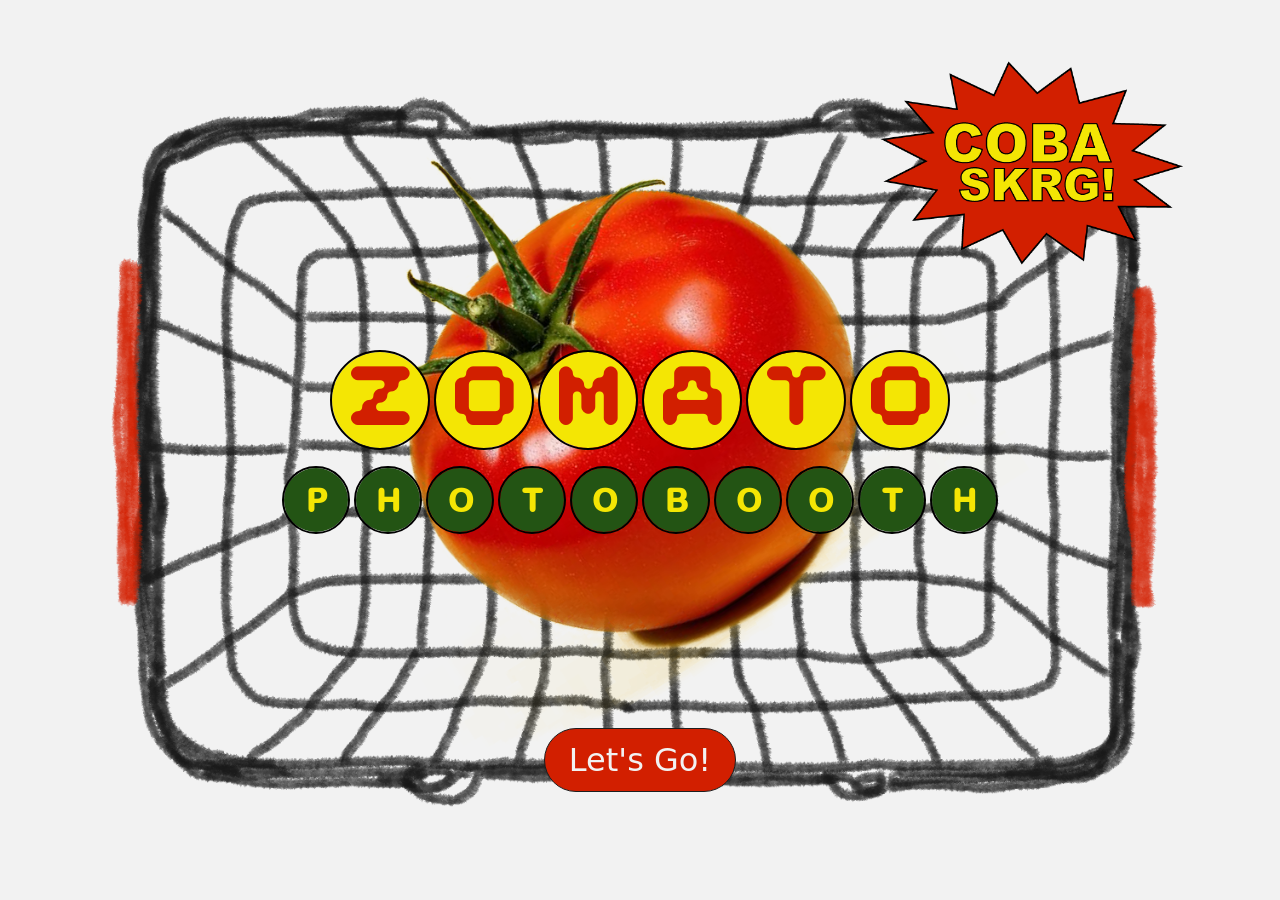
<file: index.html>
<!DOCTYPE html>
<html lang="en">
<head>
  <meta charset="UTF-8">
  <meta name="viewport" content="width=device-width, initial-scale=1.0">
  <title>Zomato Photobooth</title>
  <link rel="stylesheet" href="Stylesheets/landing.css"/>
  <link rel="icon" href="Assets/favicon-tomato.png" type="image/x-icon"/>
</head>
<body>
  <div class="blip">
    <img src="Assets/blip.png" alt="coba sekarang">
  </div>
  <div class="photo">
    <img src="Assets/p1.jpg" id="foto1" alt="">
    <img src="Assets/p2.jpg" id="foto2" alt="">
    <img src="Assets/p3.jpg" id="foto3" alt="">
    <img src="Assets/p4.jpg" id="foto4" alt="">
  </div>
  <h1 class="floating-title">
  <span style="--i:0">Z</span>
  <span style="--i:1">O</span>
  <span style="--i:2">M</span>
  <span style="--i:3">A</span>
  <span style="--i:3">T</span>
  <span style="--i:4">O</span>
</h1>
  <h2 class="floating2-title uppercase">
  <span style="--i:0">p</span>
  <span style="--i:1">h</span>
  <span style="--i:2">o</span>
  <span style="--i:3">t</span>
  <span style="--i:3">o</span>
  <span style="--i:4">b</span>
  <span style="--i:3">o</span>
  <span style="--i:3">o</span>
  <span style="--i:3">t</span>
  <span style="--i:1">h</span>
</h2>
  <div class="button-container">
    <button id="select-button">Let's Go!</button>
  </div>
  <script src="Javascript/landing.js"></script>
</body>
</html>
</file>
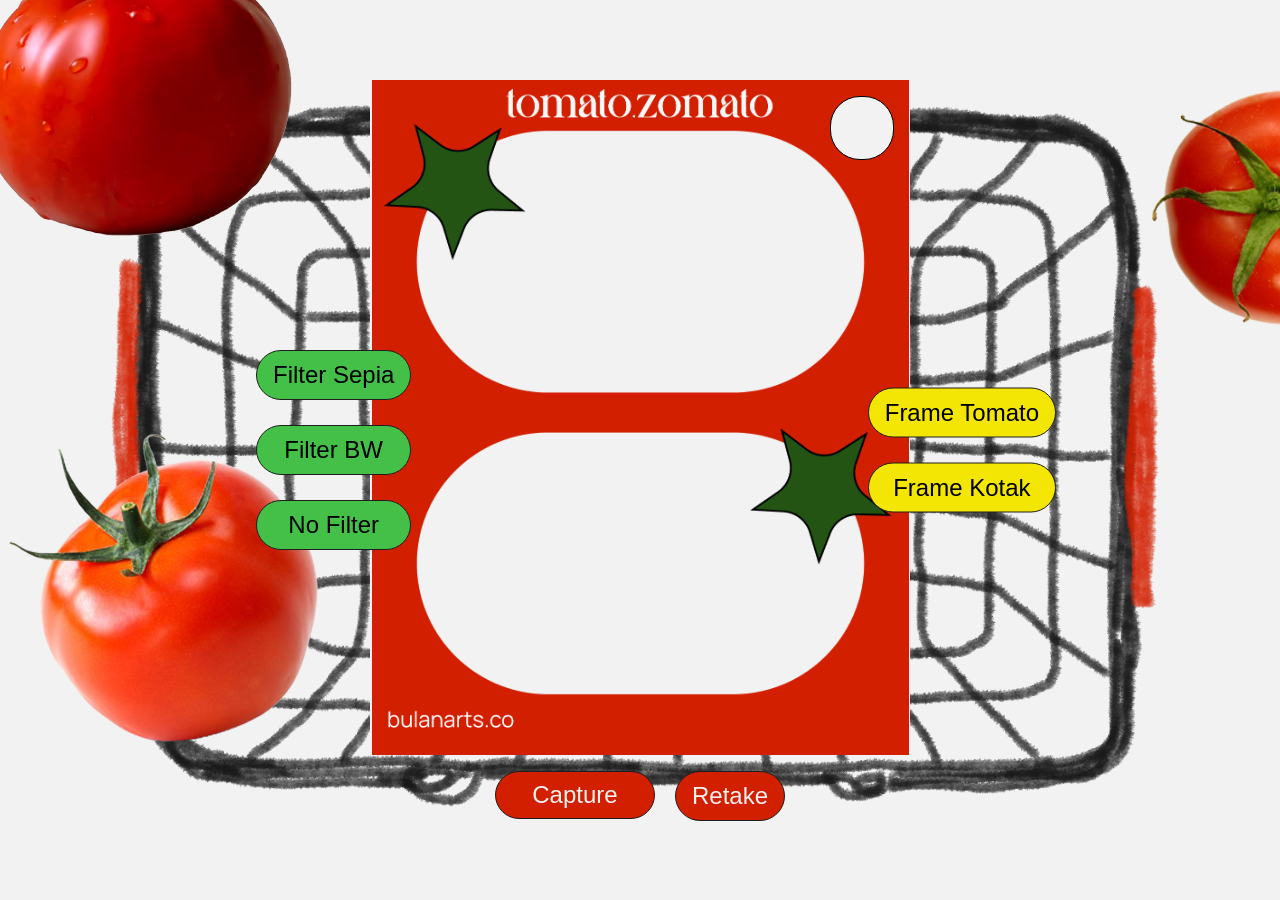
<file: camera.html>
<!DOCTYPE html>
<html lang="en">
<head>
    <meta charset="UTF-8">
    <meta name="viewport" content="width=device-width, initial-scale=1.0">
    <title>mari bergaya</title>
    <link rel="stylesheet" href="Stylesheets/camera.css"/>
    <link rel="icon" href="Assets/favicon-tomato.png" type="image/x-icon"/>
</head>
<body>
    <!--<div class="logo">
        <img src="Assets/favicon-tomato.png" alt="Logo">
    </div>!-->
    <div class="tomato">
        <img src="Assets/toma1.png" class="tom1" alt="">
        <img src="Assets/tomat2.png" class="tom2" alt="">
        <img src="Assets/tomat3.png" class="tom3" alt="">
    </div>
    <div class="photobooth-container">
        <div class="countdown-timer"></div>
        <canvas id="finalCanvas" width="1176" height="1470"></canvas>
        <video id="liveVideo" autoplay playsinline muted></video>
        <img class="frame-overlay" src="Assets/tomatoframe-01.png" alt="Frame1">
    </div>
    <div class="controls">
        <button id="takePhoto">Capture</button>
        <button id="retakeBtn">Retake</button>
        <button id="readyButton" disabled style="display: none;">Ready</button>
        <!--<button id="downloadBtn">Download</button>!-->
    </div>
    <div class="filter">
        <button id="filter1Btn">Filter Sepia</button>
        <button id="filter2Btn">Filter BW</button>
        <button id="filter0Btn">No Filter</button> 
    </div>
    <div class="frame">
        <button id="frame1Btn">Frame Tomato</button>
        <button id="frame2Btn">Frame Kotak</button>
    </div>
    <script src="Javascript/camera.js"></script>
</body>
</html>
</file>
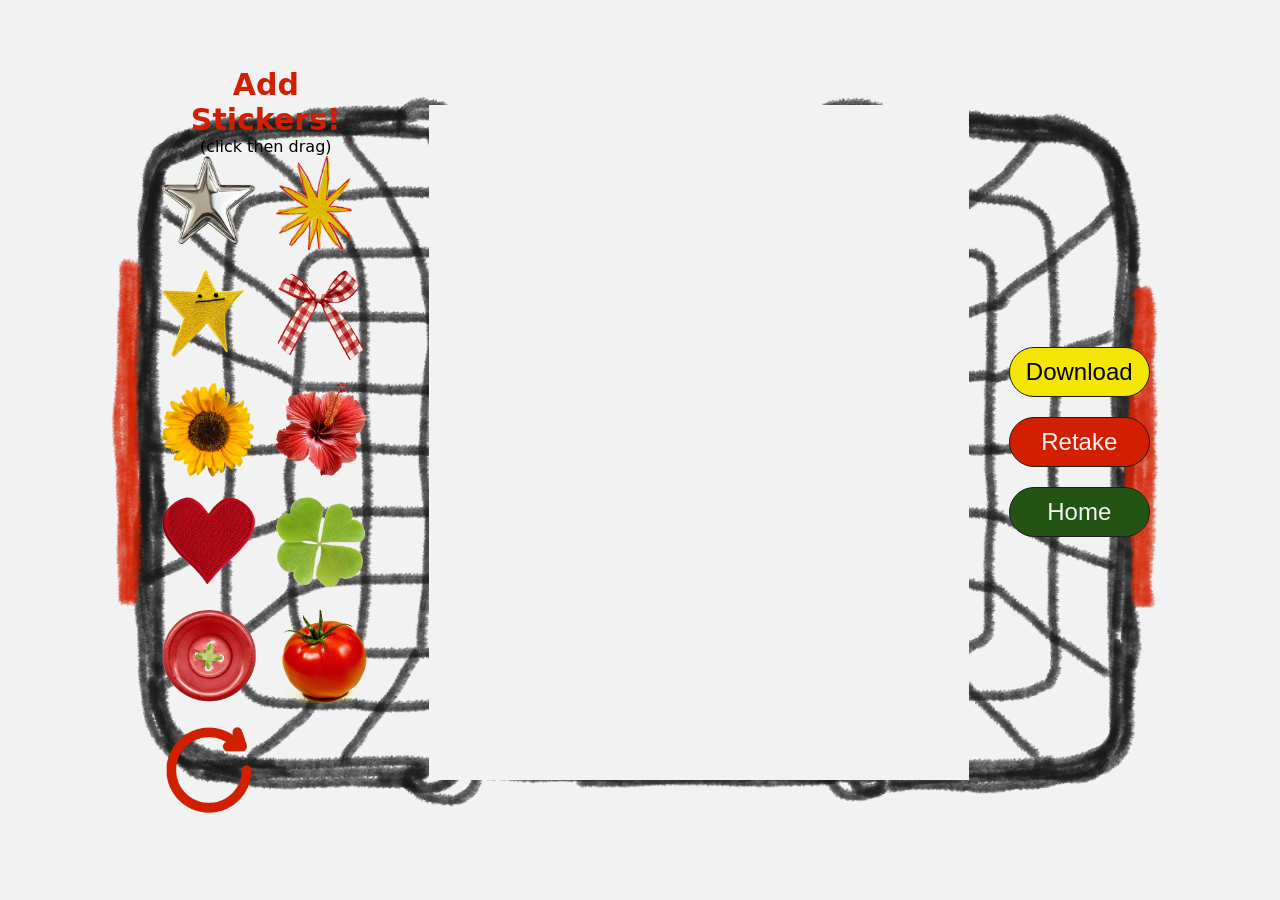
<file: finish.html>
<!DOCTYPE html>
<html lang="en">
<head>
    <meta charset="UTF-8">
    <meta name="viewport" content="width=device-width, initial-scale=1.0">
    <title>Tadaaa.. finish</title>
    <link rel="stylesheet" href="Stylesheets/finish.css"/>
    <link rel="icon" href="Assets/favicon-tomato.png" type="image/x-icon"/>
</head>
<body>
    <div class="heading-content">
        <div class="menu-header" style="display:none"></div>
        <div class="sticker-container">
            <h1>Add Stickers!</h1>
            <p>(click then drag)</p>
            <div class="stickers-btns">
                <button id="addStar1" class="sticker-btn star1-btn">Add Star</button>
                <button id="addStar2" class="sticker-btn star2-btn">Add Star</button>
                <button id="addStar3" class="sticker-btn star3-btn">Add Star</button>
                <button id="addPita" class="sticker-btn pita-btn">Add Pita</button>
                <button id="addFlower" class="sticker-btn flower-btn">Add Flower</button>
                <button id="addFlower2" class="sticker-btn flower2-btn">Add Flower</button>
                <button id="addHeart" class="sticker-btn heart-btn">Add Heart</button>
                <button id="addClover" class="sticker-btn clover-btn">Add Clover</button>
                <button id="addButton" class="sticker-btn button-btn">Add Button</button>
                <button id="addTomato" class="sticker-btn tomato-btn">Add Tomato</button>
                <button id="reset" class="sticker-btn reset-btn">Reset</button>

            </div>
        </div>
    </div>
    <div class="photobooth-container">
        <div id="canvasContainer">
        <canvas id="finalCanvas" width="1176" height="1478"></canvas>
    </div>
    </div>
    <div class="buttonContainer">
        <button id="downloadBtn">Download</button>
        <button id="retakeBtn">Retake</button>
        <button id="homeBtn">Home</button>
    </div>
    <script type="module" src="Javascript/finish.js"></script>
</body>
</html>
</file>
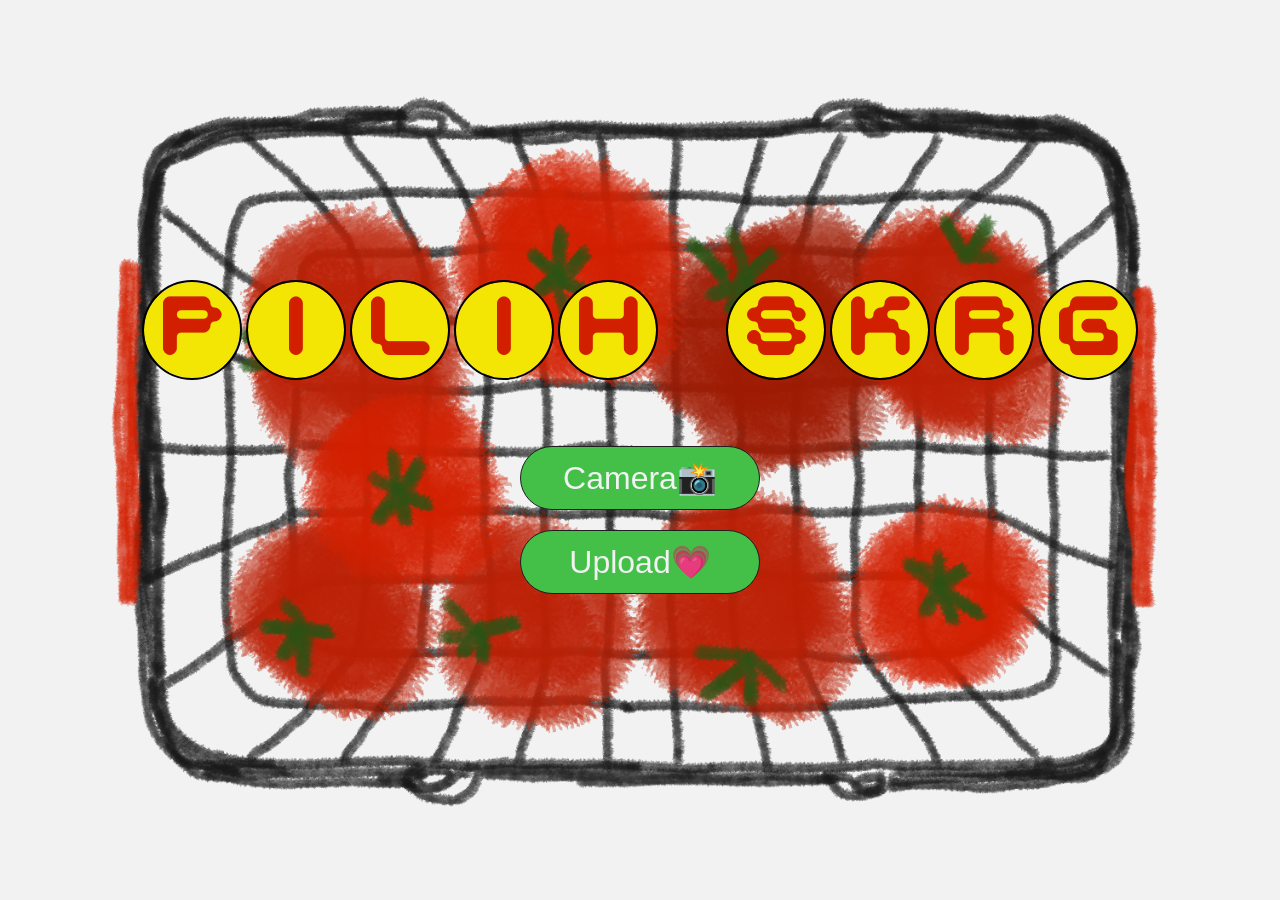
<file: menu.html>
<!DOCTYPE html>
<html lang="en">
<head>
    <meta charset="UTF-8">
    <meta name="viewport" content="width=device-width, initial-scale=1.0">
    <title>Pilih sekarang!</title>
  <link rel="stylesheet" href="Stylesheets/menu.css"/>
  <link rel="icon" href="Assets/favicon-tomato.png" type="image/x-icon"/>
</head>
<body>
    <div class="menu-container">
        <h1 class="floating-title uppercase">
            <span style="--i:0">p</span>
            <span style="--i:1">i</span>
            <span style="--i:2">l</span>
            <span style="--i:3">i</span>
            <span style="--i:3">h</span>
            <span style="--i:4; margin-left: 4rem">s</span>
            <span style="--i:3">k</span>
            <span style="--i:3">r</span>
             <span style="--i:1">g</span>
        </h1>
        <div class="menu-item">
            <button id="menu-camera-button">Camera📸</button>
            <button id="menu-upload-button">Upload💗</button>
        </div>
    </div>
    <script src="Javascript/menu.js"></script>
</body>
</html>
</file>
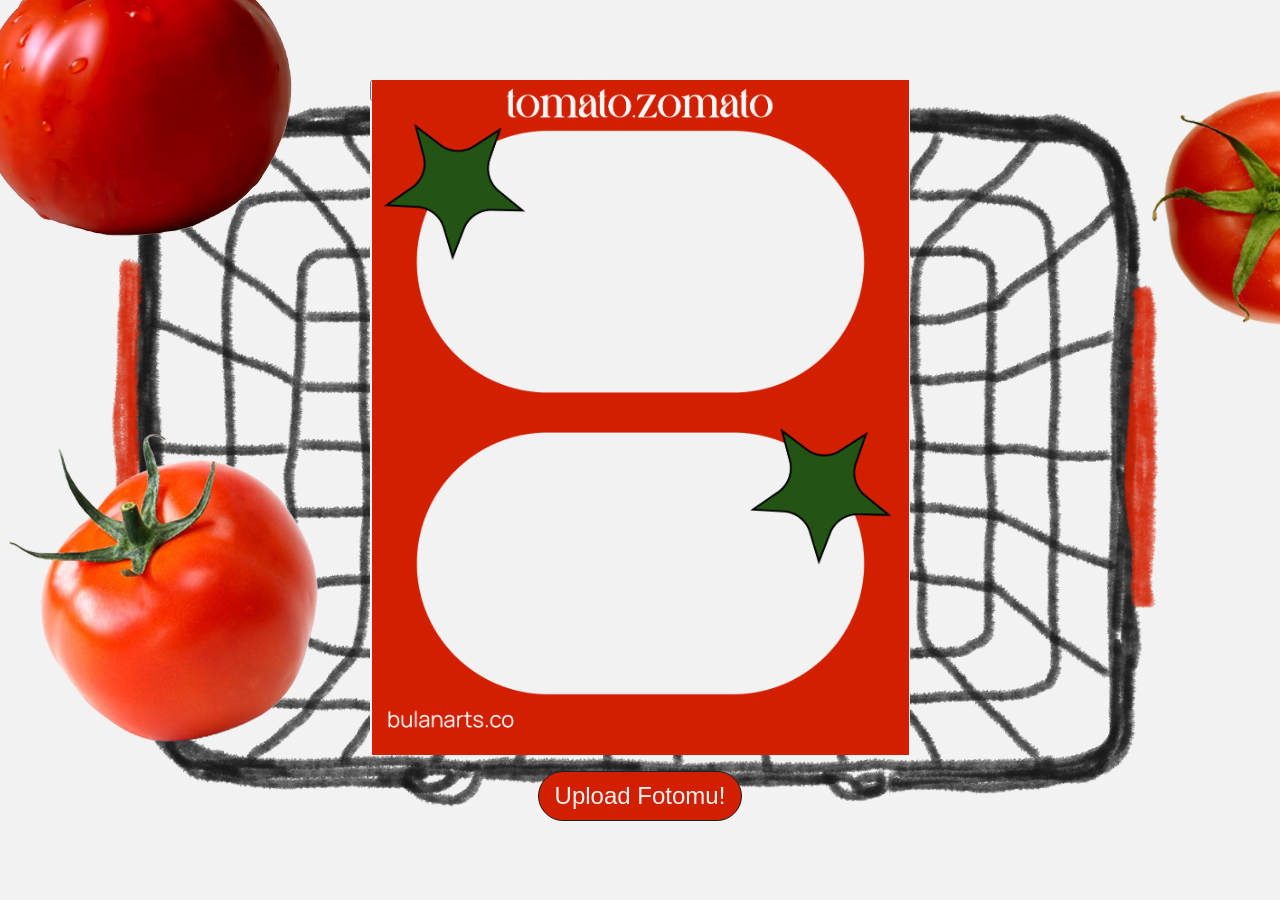
<file: upload.html>
<!DOCTYPE html>
<html lang="en">
<head>
    <meta charset="UTF-8">
    <meta name="viewport" content="width=device-width, initial-scale=1.0">
    <title>upload fotomu</title>
    <link rel="stylesheet" href="Stylesheets/camera.css"/>
    <link rel="icon" href="Assets/favicon-tomato.png" type="image/x-icon"/>
</head>
<body>
    <div class="tomato">
        <img src="Assets/toma1.png" class="tom1" alt="">
        <img src="Assets/tomat2.png" class="tom2" alt="">
        <img src="Assets/tomat3.png" class="tom3" alt="">
    </div>
    <div class="photobooth-container">
        <canvas id="finalCanvas" width="1176" height="1470"></canvas>
        <!--hidden file input-->
        <input type="file" id="uploadPhotoInput" accept="image/*"/>
        <img class="frame-overlay" src="Assets/tomatoframe-01.png" alt="frame overlay" />
    </div>


    <div class="controls">
        <button id="uploadPhoto">Upload Fotomu!</button>
        <button id="readyButton" disabled style="display: none;">Edit fotomu!</button>
        <button id="downloadBtn" style="display: none;">Download</button>
    </div>


    <script src="Javascript/upload.js"></script>
    
</body>
</html>
</file>
<file: Stylesheets/landing.css>
:root{
    --white: #f2f2f2;
    --red: rgb(255,68,4);
    --tomato:rgb(210,31,0);
    --black: #1e1e1e;
    --cream: rgb(222,218,207);
    --green: rgb(35,84,20);
    --green2:rgb(68,192,73);
    --yellow: rgb(244,230,4);

    --container-width: 500px;
    --container-aspect-ratio: 604 / 574;
}
@font-face {
  font-family: 'h2';
  src: url('../Assets/arial.ttf') format('truetype');
  font-weight: normal;
  font-style: normal;
}
@font-face {
  font-family: 'h1';
  src: url('../Assets/IntraNet.otf') format('opentype');
  font-weight: normal;
  font-style: normal;
}
*{
    box-sizing: border-box;
    margin: 0;
    padding: 0;
}


body{
    background-color: var(--white);
    display: flex;
    flex-direction: column;
    align-items: center;
    justify-content: center;
    min-height: 100vh;
    padding-top: 1rem;
    padding-bottom: 2rem;
    font-family: system-ui, -apple-system, BlinkMacSystemFont, 'Segoe UI', Roboto, Oxygen, Ubuntu, Cantarell, 'Open Sans', 'Helvetica Neue', sans-serif;
    background-image: url('../Assets/keranjang2.png');
    background-size: 100% auto; /* fills entire element, cropping if needed, maintains aspect ratio */
    background-position: center;
    background-repeat: no-repeat;
    gap: 20px;
}

.button-container{
    padding: 0.5rem;
    display: flex;
    justify-content: center;
    align-items: center;
    position: absolute;
    bottom: 100px;
    left: 50%;
    transform: translateX(-50%);
}
button{
    color: var(--white);
    font-family: system-ui, -apple-system, BlinkMacSystemFont, 'Segoe UI', Roboto, Oxygen, Ubuntu, Cantarell, 'Open Sans', 'Helvetica Neue', sans-serif;
    font-size: 2rem;
    font-weight: 400;
    background-color: var(--tomato);
    border: 1px solid #1e1e1e;
    border-radius: 0.5rem;
    text-align: center;
    transition: transform 0.2s ease-in-out;
    border-radius: 35px;
    bottom: 20px;
}

@keyframes glow {
  0%, 100% { box-shadow: 0 0 5px var(--tomato); }
  50% { box-shadow: 0 0 20px var(--tomato); }
}

@keyframes pulse {
  0%, 100% { transform: scale(1); }
  50% { transform: scale(1.1); }
}
button { animation: pulse 1.5s ease-in-out infinite,glow 1.5s ease-in-out infinite }

button:hover{
    transform: scale(1.05);
    background-color: var(--red);
}

#select-button{
    display: flex;
    justify-content: center;
    align-items: center;
    gap: 0.56rem;
    width: 12rem;
    height: 4rem;
    padding: 0.5rem 1rem;
}
h1{
    font-family: 'h1';
}
h2{
    font-family: 'h2';
}
.floating-title {
  display: flex;
  gap: 0.5rem;
}

.floating-title span {
  display: flex;
  align-items: center;
  justify-content: center;
  width: 6rem;
  height: 6rem;
  border-radius: 50%;
  background-color: var(--yellow);
  outline: 2px solid #000;
  color: var(--tomato);
  font-size: 4rem;
  font-weight: bold;
  animation: float 2s ease-in-out infinite;
  animation-delay: calc(var(--i) * 0.15s);
  padding-top: 0.7rem;
}

.floating2-title {
  display: flex;
  gap: 0.5rem;
}

.floating2-title span {
  display: flex;
  align-items: center;
  justify-content: center;
  width: 4rem;
  height: 4rem;
  border-radius: 50%;
  background-color: var(--green);
  outline: 2px solid #000;
  color: var(--yellow);
  font-size: 2rem;
  font-weight: bold;
  animation: float 2s ease-in-out infinite;
  animation-delay: calc(var(--i) * 0.15s);
}
.uppercase{
    text-transform: uppercase;
}
@keyframes float {
  0%, 100% { transform: translateY(0); }
  50% { transform: translateY(-15px); }
}

.blip {
  width: 100px;
  height: 60px;
  transform: scale(0.6);
  background-color: transparent;
  animation: blip 0.8s steps(1) infinite;
  position: fixed;
  top: 10px;
  right: 20rem;
}

.photo {
  width: 1280px;
  height: auto;
  position: fixed;
  top: 0;
  left: 0;
  pointer-events: none;
  z-index: -1;

}
@keyframes appear {
  0%, 5% { opacity: 0; }
  10%, 70% { opacity: 1; }
  75%, 100% { opacity: 0; }
}

.photo img {
  opacity: 0;
  animation: appear 10s ease-in-out infinite;
}

#foto1 { animation-delay: 0s; }
#foto2 { animation-delay: 1.5s; }
#foto3 { animation-delay: 3s; }
#foto4 { animation-delay: 4.5s; }

.photo img {
  width: 1280px;
  height: auto;
  background-color: transparent;
  position: absolute;
  transform: scale(0.3);
  transform-origin: top left;

}

#foto1 { 
  animation-delay: 0s; 
  transform: scale(0.18);
  top: 150px;
  left: 50px;

}
#foto2 { 
  animation-delay: 1.5s;
  transform: scale(0.18);
  top: 300px;
  left: 1150px;

}
#foto4 { 
  animation-delay: 3s; 
  transform: scale(0.15);
  top: 600px;
  left: 1000px;

}
#foto3 { 
  animation-delay: 4.5s;
  transform: scale(0.17);
  top: 550px;
  left: 180px;

}

@keyframes blip {
  0%, 49% { opacity: 1; }
  50%, 100% { opacity: 0; }
}






/*phone*/
@media screen and (max-width: 600px){
:root{
    --container-width:320px;
}

button{
    font-size:1.4rem;
}
#select-button{
    width: 9rem;
    height: 3rem;
}
}

@media screen and (min-width: 601px) and (max-width: 1024px) {
  /* iPad styles */
  :root{
    --container-width:380px;
}
button{
    font-size:1.4rem;
    margin-bottom: 3rem;
}
#select-button{
    width: 9rem;
    height: 3rem;
}
}
</file>
<file: Stylesheets/camera.css>
:root{
    --white: #f2f2f2;
    --red: rgb(255,68,4);
    --tomato:rgb(210,31,0);
    --black: #000000;
    --cream: rgb(222,218,207);
    --green: rgb(68,192,73);
    --green2:rgb(83, 242, 88);
    --yellow: rgb(255, 243, 74);
    --yellow2:rgb(244,230,4);

    --container-width: 500px;
    --container-aspect-ratio: 604 / 574;
}

*{
    box-sizing: border-box;
    margin: 0;
    padding: 0;
}


body{
    background-color: var(--white);
    display: flex;
    flex-direction: column;
    align-items: center;
    justify-content: center;
    min-height: 100vh;
    padding-top: 1rem;
    padding-bottom: 2rem;
    font-family: system-ui, -apple-system, BlinkMacSystemFont, 'Segoe UI', Roboto, Oxygen, Ubuntu, Cantarell, 'Open Sans', 'Helvetica Neue', sans-serif;
    background-image: url('../Assets/keranjang.png');
    background-size: cover; /* fills entire element, cropping if needed, maintains aspect ratio */
    background-position: center;
    background-repeat: no-repeat;
}
.photobooth-container {
    position: relative;
    display: inline-block;
    width: 60vmin;
    max-width: 588px;
    aspect-ratio: 588/735;
    background-color: var(--white);
    overflow: visible; /* Changed from hidden */
}

#liveVideo {
    position: absolute;
    top: 0;
    left: 0;
    width: 100%;
    height: 100%;
    object-fit: cover;
    object-position: center 50%;
    transform: scaleX(-1);
    z-index: 0;
    display: none;
}

#finalCanvas {
    position: absolute;
    top: 0;
    left: 0;
    width: 100%;
    height: auto;
    object-fit: cover;
    z-index: 1;
    display: block;
    background: transparent;
}

.frame-overlay {
    position: absolute;
    top: 0;
    left: 0;
    width: 100%;
    height: 100%; /* Changed from auto */
    object-fit: contain;
    pointer-events: none;
    z-index: 2;
    display: block; /* Make sure it's visible */
}

/* Fix button positioning */
.frame {
    position: fixed; /* Changed from absolute */
    right: 14rem;
    top: 50%;
    transform: translateY(-50%);
    display: flex;
    flex-direction: column;
    align-items: left;
    justify-content: center;
    gap: 25px;
    z-index: 100;
}

.filter {
    position: fixed; /* Changed from absolute */
    left: 16rem;
    top: 50%;
    transform: translateY(-50%);
    display: flex;
    flex-direction: column;
    align-items: left;
    justify-content: center;
    gap: 25px;
    z-index: 10;
}
#filter1Btn,#filter2Btn,#filter0Btn{
    background-color: var(--green);
    color: var(--black);
}
#filter1Btn:hover,#filter2Btn:hover,#filter0Btn:hover{
    background-color: var(--green2);
    color: var(--black);
}
#frame1Btn,#frame2Btn{
    background-color: var(--yellow2);
    color: var(--black);
}
#frame1Btn:hover,#frame2Btn:hover{
    background-color: var(--yellow);
    color: var(--black);
}
button{
    padding: 10px 16px;
    font-size: 1.5rem;
    cursor: pointer;
    color: var(--white);
    font-weight: 400;
    background-color: var(--tomato);
    border: 1px solid #1e1e1e;
    border-radius: 30px;
    text-align: center;
    transition: transform 0.2s ease-in-out;
    
}

button:hover{
    transform: scale(1.05);
    background-color: var(--red);
}
.controls{
    display: flex;
    justify-content: center;
    position: relative;
    bottom: -1rem;
    gap: 20px;
}
#takePhoto{
    display: flex;
    justify-content: center;
    align-items: center;
    gap: 1rem;
    width: 10rem;
    height: 3rem;
    padding: 0.5rem 1rem;
    background-color: var(--tomato);
}

#takePhoto:hover{
  background-color: var(--red);
}
.countdown-timer {
    position: absolute;
    top: 1rem;
    right: 1rem;
    z-index: 100;
    display: flex;
    align-items: center;
    justify-content: center;
    width: 4rem;
    height: 4rem;
    border-radius: 30px;
    background: var(--white);
    color: var(--black);
    font-size: 3rem;
    font-weight: 700;
    border: 1px solid var(--black);
    font-family: system-ui, -apple-system, BlinkMacSystemFont, 'Segoe UI', Roboto, Oxygen, Ubuntu, Cantarell, 'Open Sans', 'Helvetica Neue', sans-serif;
}

.countdown-timer.hidden {
    display: none !important;
}

/* Video filters */
#liveVideo.filter-none {
    filter: none;
}

#liveVideo.filter-sepia {
    filter: sepia(100%) saturate(120%) hue-rotate(-8deg) brightness(75%) contrast(120%);
}

#liveVideo.filter-bw {
    filter: grayscale(100%) saturate(120%) brightness(105%) contrast(120%);
}
.tomato{
    position: fixed;
    top: 0;
    left: 0;
}
.tom1,.tom2,.tom3{
    position: absolute;
}
.tom1{
top: -100px;
left: -40px;
}
.tom2{
top: 400px;
}
.tom3{
top: 22px;
left: 1100px;
}

@keyframes wiggle {
  0%, 100% { transform: scale(0.5) rotate(0deg); }
  25% { transform: scale(0.5) rotate(-5deg); }
  75% { transform: scale(0.5) rotate(5deg); }
}
.tom1{animation: wiggle 0.6s ease-in-out infinite;}
@keyframes thrown {
  0%, 100% { transform: scale(1); }
  25% { transform: scale(1.04); }
  75% { transform: scale(1.05); }
}
.tom3 { animation: thrown 1s ease-in-out infinite; }

@keyframes bounce {
  0%, 100% { transform: translateY(0); }
  50% { transform: translateY(-10px); }
}
.tom2 { animation: bounce 0.8s ease-in-out infinite; }




/*
.photobooth-container::after {
  content: '';
  position: absolute;
  top: 0; left: 0;
  width: 100%; height: 100%;
  background-image: url('/photob/Assets/grain.jpg');
  background-size: cover;
  opacity: 0.15;
  mix-blend-mode: overlay;
  pointer-events: none;
  z-index: 5;
}

.photobooth-container::before {
  content: '';
  position: absolute;
  top: 0; left: 0;
  width: 100%; height: 100%;
  background: radial-gradient(ellipse at center, transparent 50%, rgba(0,0,0,0.4) 100%);
  pointer-events: none;
  z-index: 4;
}*/
</file>
<file: Stylesheets/finish.css>
:root{
    --white: #f2f2f2;
    --red: rgb(255,68,4);
    --tomato:rgb(210,31,0);
    --black: #000000;
    --cream: rgb(222,218,207);
    --green: rgb(35,84,20);
    --green2:rgb(68,192,73);
    --yellow: rgb(244,230,4);

    --container-width: 500px;
    --container-aspect-ratio: 604 / 574;
}

*{
    box-sizing: border-box;
    margin: 0;
    padding: 0;
}


body{
    background-color: var(--white);
    display: flex;
    flex-direction: row;
    align-items: center;
    justify-content: center;
    min-height: 100vh;
    padding-top: 1rem;
    padding-bottom: 2rem;
    font-family: system-ui, -apple-system, BlinkMacSystemFont, 'Segoe UI', Roboto, Oxygen, Ubuntu, Cantarell, 'Open Sans', 'Helvetica Neue', sans-serif;
    background-image: url('../Assets/keranjang.png');
    background-size: cover; /* fills entire element, cropping if needed, maintains aspect ratio */
    background-position: center;
    background-repeat: no-repeat;
    gap: 40px;
}
h1{
  font-size: 30px;
  text-align: center;
  color: var(--tomato);
}
p{
  text-align: center;
}
.sticker-container {
  width: 80%;
  margin-left: 2rem;
}
.photobooth-container {
    position: relative;
    display: inline-block;
    width: 60vmin;
    max-width: 588px;
    aspect-ratio: 588/735;
    background-color: var(--white);
    overflow: visible;
}
.stickers-btns{
  display: grid;
  grid-template-columns: repeat(2, 1fr);
  gap: 20px;

}

.sticker-btn {
  width: 100%; /* remove the 45% */
}
.buttonContainer{
    display: flex;
    flex-direction: column;
    align-items: left;
    gap: 20px;
}
#finalCanvas {
    position: absolute;
    top: 0;
    left: 0;
    width: 100%;
    height: auto;
    object-fit: cover;
    z-index: 1;
}

.frame-overlay {
    position: absolute;
    top: 0;
    left: 0;
    width: 100%;
    height: 100%;
    object-fit: contain;
    pointer-events: none;
    z-index: 2;
    display: block;
}

button{
    padding: 10px 16px;
    font-size: 1.5rem;
    cursor: pointer;
    color: var(--white);
    font-weight: 400;
    background-color: var(--tomato);
    border: 1px solid #1e1e1e;
    border-radius: 30px;
    text-align: center;
    transition: transform 0.2s ease-in-out;
    
}

button:hover{
    transform: scale(1.1);
}
#homeBtn{
    background-color: var(--green);
}
.sticker-btn {
  aspect-ratio: 1/1;
  background-size: cover;
  background-position: center;
  background-color: transparent;
  border: none;
  outline: none;
  cursor: pointer;
  margin: 0;
  font-size: 0;
  padding-left: 1vw;
  padding-right: 1vw;
}

@keyframes glow {
  0%, 100% { filter: drop-shadow(0 0 5px var(--tomato)); }
  50% { filter: drop-shadow(0 0 20px var(--tomato)); }
}
@keyframes pulse {
  0%, 100% { transform: scale(1); }
  50% { transform: scale(1.1); }
}
/*
.star1-btn:hover, .star2-btn:hover, .star3-btn:hover, .pita-btn:hover, .flower-btn:hover, .flower2-btn:hover, .heart-btn:hover, .clover-btn:hover, .button-btn:hover, .tomato-btn:hover{ 
  animation: pulse 1.5s ease-in-out infinite, glow 1.5s ease-in-out infinite;
}*/

.star1-btn{background-image: url("../Assets/sticker_star1.png");}
.star2-btn{background-image: url("../Assets/sticker_star2.png");}
.star3-btn{background-image: url("../Assets/sticker_star3.png");}
.pita-btn{background-image: url("../Assets/sticker_pita.png");}
.flower-btn{background-image: url("../Assets/sticker_flower.png");}
.flower2-btn{background-image: url("../Assets/sticker_flower2.png");}
.heart-btn{background-image: url("../Assets/sticker_heart.png");}
.clover-btn{background-image: url("../Assets/sticker_clover.png");}
.button-btn{background-image: url("../Assets/sticker_button.png");}
.tomato-btn{background-image: url("../Assets/sticker_tomato.png");}

.reset-btn{background-image: url("../Assets/sticker_reset.png");}

.reset-btn:hover {
  transform: rotate(90deg);
  transition: transform 0.4s ease-in-out;
}

.reset-btn {
  transition: transform 0.4s ease-in-out;
}

.reset-btn:hover {
  transform: rotate(90deg);
}

#downloadBtn{
  background-color: var(--yellow);
  color: var(--black);
}
</file>
<file: Stylesheets/menu.css>
:root{
    --white: #f2f2f2;
    --red: rgb(255,68,4);
    --tomato:rgb(210,31,0);
    --black: #1e1e1e;
    --cream: rgb(222,218,207);
    --green: rgb(35,84,20);
    --green2:rgb(68,192,73);
    --yellow: rgb(244,230,4);

    --container-width: 500px;
    --container-aspect-ratio: 604 / 574;
}
@font-face {
  font-family: 'h2';
  src: url('../Assets/arial.ttf') format('truetype');
  font-weight: normal;
  font-style: normal;
}
@font-face {
  font-family: 'h1';
  src: url('../Assets/IntraNet.otf') format('opentype');
  font-weight: normal;
  font-style: normal;
}

*{
    box-sizing: border-box;
    margin: 0;
    padding: 0;
}


body{
    background-color: var(--white);
    display: flex;
    flex-direction: column;
    align-items: center;
    justify-content: center;
    min-height: 100vh;
    padding-top: 1rem;
    padding-bottom: 2rem;
    font-family: system-ui, -apple-system, BlinkMacSystemFont, 'Segoe UI', Roboto, Oxygen, Ubuntu, Cantarell, 'Open Sans', 'Helvetica Neue', sans-serif;
    background-image: url('../Assets/keranjang3.png');
    background-size: 100% auto; /* fills entire element, cropping if needed, maintains aspect ratio */
    background-position: center;
    background-repeat: no-repeat;
}
.menu-container{
    display: flex;
    flex-direction: column;
    gap: 60px;
    justify-content: center;
    align-items: center;
}
.menu-item{
    display: flex;
    flex-direction: column;
    gap: 20px;
    padding: 0.5rem;
    justify-content: center;
    align-items: center;
    width: 100%;
    height: 100%;
}
@keyframes glow {
  0%, 100% { box-shadow: 0 0 5px var(--green2); }
  50% { box-shadow: 0 0 20px var(--green2); }
}
@keyframes shake {
  0%, 100% { transform: translateX(0); }
  25% { transform: translateX(-4px); }
  75% { transform: translateX(4px); }
}
button{
  font-size: 2rem;
  cursor: pointer;
  color: var(--white);
  font-weight: 400;
  background-color: var(--green2);
  border: 1px solid #1e1e1e;
  border-radius: 50px;
  text-align: center;
  transition: transform 0.2s ease-in-out;
  width: 15rem;   /* set desired width */
  height: 4rem;   /* set desired height */
  animation: glow 1.5s ease-in-out infinite ;
}

button:hover{
    transform: scale(1.05);
    background-color: var(--red);
    animation: shake 0.3s ease-in-out infinite;
}
h1{
    font-size: 4rem;
    color: var(--tomato);
    font-family: 'h1';
}
h2{
    font-size: 5rem;
    color: var(--white);
    font-family: 'h2';
}
@keyframes float {
  0%, 100% { transform: translateY(0); }
  50% { transform: translateY(-15px); }
}
.uppercase{
    text-transform: uppercase;
}

.floating-title {
  display: flex;
  gap: 0.5rem;
}

.floating-title span {
  display: flex;
  align-items: center;
  justify-content: center;
  width: 6rem;
  height: 6rem;
  border-radius: 50%;
  background-color: var(--yellow);
  outline: 2px solid #000;
  color: var(--tomato);
  font-size: 4rem;
  font-weight: bold;
  animation: float 2s ease-in-out infinite;
  animation-delay: calc(var(--i) * 0.15s);
  padding-top: 0.7rem;
}
</file>
